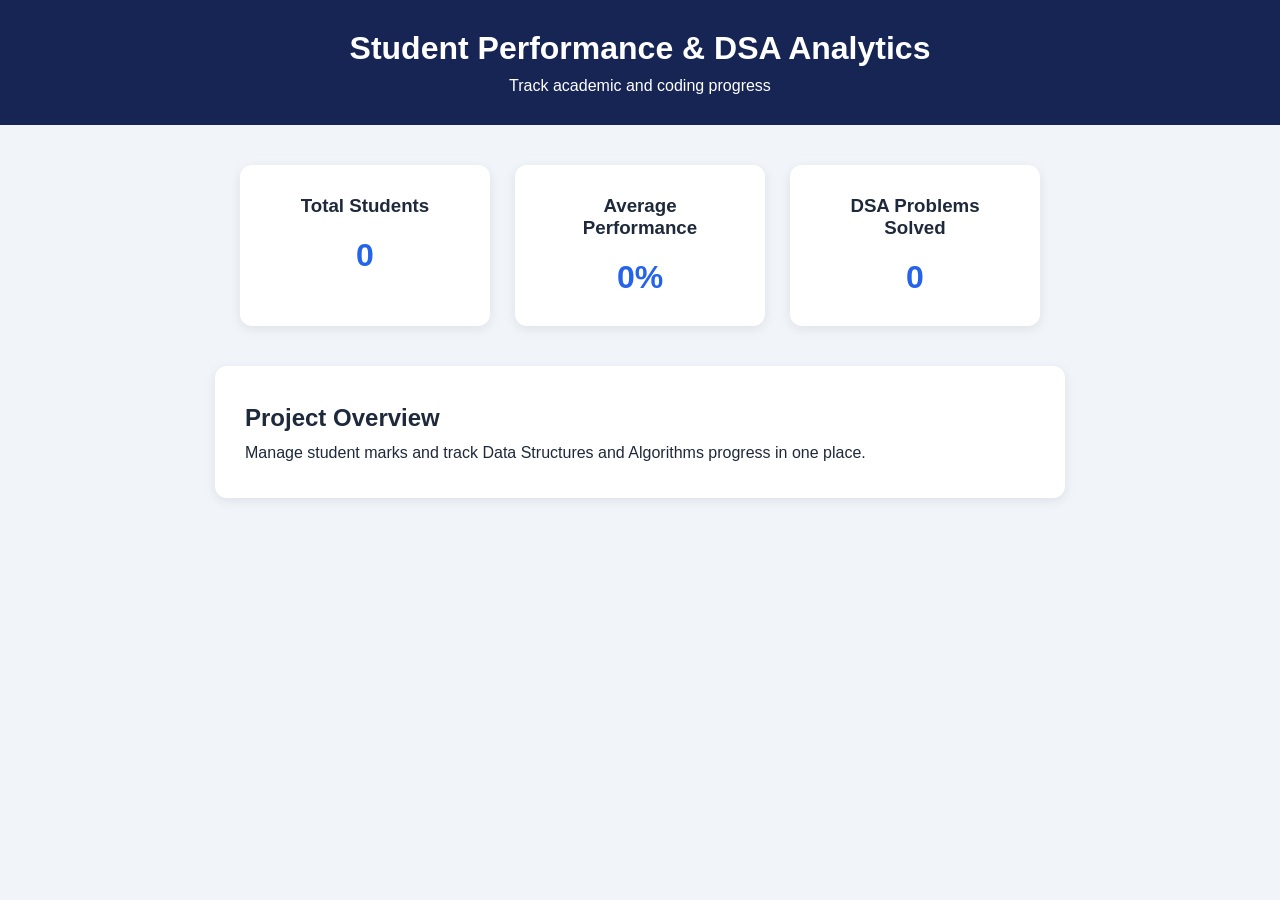
<file: frontend/index.html>
<!DOCTYPE html>
<html>
<head>
    <title>Student Analytics Dashboard</title>
    <link rel="stylesheet" href="style.css">
</head>
<body>

<header>
    <h1>Student Performance & DSA Analytics</h1>
    <p>Track academic and coding progress</p>
</header>

<main>
    <section class="dashboard">
        <div class="card">
            <h3>Total Students</h3>
            <h2 id="students">0</h2>
        </div>

        <div class="card">
            <h3>Average Performance</h3>
            <h2 id="performance">0%</h2>
        </div>

        <div class="card">
            <h3>DSA Problems Solved</h3>
            <h2 id="solved">0</h2>
        </div>
    </section>

    <section class="panel">
        <h2>Project Overview</h2>
        <p>Manage student marks and track Data Structures
        and Algorithms progress in one place.</p>
    </section>
</main>

</body>
</html>
</file>
<file: frontend/style.css>
* {
    margin: 0;
    padding: 0;
    box-sizing: border-box;
}

body {
    font-family: Arial, sans-serif;
    background: #f1f5f9;
    color: #1e293b;
}

header {
    background: #172554;
    color: white;
    padding: 30px;
    text-align: center;
}

header p {
    margin-top: 10px;
}

.dashboard {
    display: flex;
    justify-content: center;
    flex-wrap: wrap;
    gap: 25px;
    padding: 40px 20px;
}

.card, .panel {
    background: white;
    padding: 30px;
    border-radius: 12px;
    box-shadow: 0 3px 12px #00000015;
}

.card {
    width: 250px;
    text-align: center;
}

.card h2 {
    margin-top: 20px;
    color: #2563eb;
    font-size: 32px;
}

.panel {
    max-width: 850px;
    margin: auto;
    line-height: 1.8;
}
</file>
